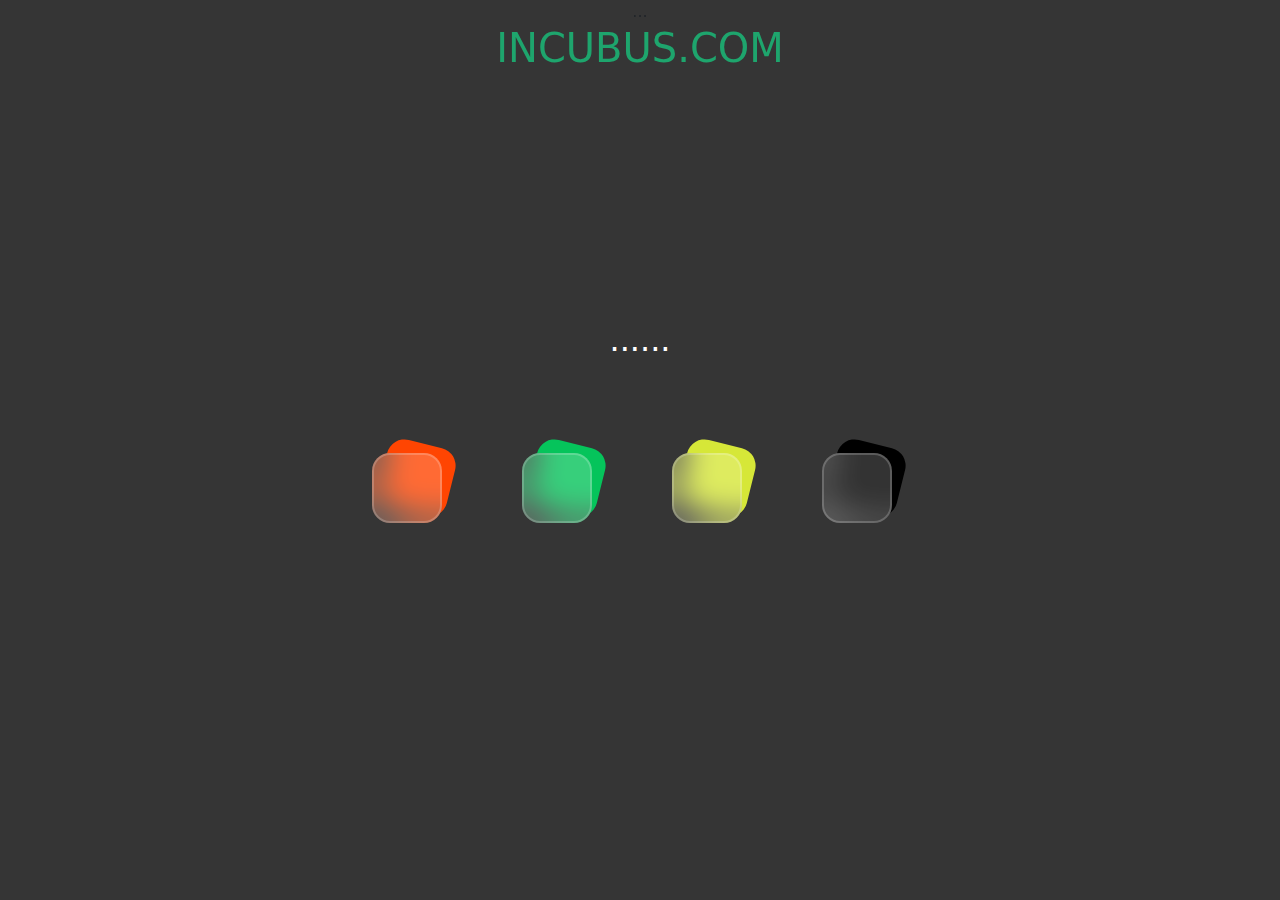
<file: Contact.html>
<!DOCTYPE html>
<html lang="en">
<head>
 <title></title>
 <meta charset="UTF-8">
            <meta http-equiv="X-UA-Compatible" content="IE=edge">
            <meta name="viewport" content="width=device-width, initial-scale=1.0">
            <title>INCUBUS</title>
            <link rel="stylesheet" href="./Content/css/bootstrap.min.css">
            <link rel="stylesheet" href="./Content/css/C.css">
            <link rel="icon" type="image/x-icon" href="Content/images/hell.png">
            <link rel="stylesheet" href="https://cdnjs.cloudflare.com/ajax/libs/font-awesome/6.1.2/css/all.min.css" integrity="sha512-1sCRPdkRXhBV2PBLUdRb4tMg1w2YPf37qatUFeS7zlBy7jJI8Lf4VHwWfZZfpXtYSLy85pkm9GaYVYMfw5BC1A==" crossorigin="anonymous" referrerpolicy="no-referrer" />   
</head>

<body>
        <div class="jumbotron text-center">
            <div class="container">
            <div class="incubus">
                <div class="row">
                    <div class="fixed-top">...
            <center> <h1><a href="index.html" class="incubus" >INCUBUS.COM</a>  </h1> </center>  
                    </div> 
                </div>
            </div>
        </div> 


<div id="icerik" class="container my-5 p-4">
    <div class="row">
        
            <h2 class="album">......</h2>
        
                <div class="container">
                    <div class="row justify-content-start my-3">
                    <div class="icons">
                    <div class="icon">
                        <div class="bg"></div>
                        <div class="glass">
                            <i class="fa-brands fa-instagram"></i>
                        </div>
                    </div>
                    <div class="icon">
                        <div class="bg"></div>
                        <div class="glass">
                            <i  class="fa-brands fa-whatsapp"></i>
                        </div>
                    </div>

                    <div class="icon">
                        <div class="bg"></div>
                        <div class="glass">
                            <i class="fa-brands fa-snapchat"></i>
                        </div>
                    </div>

                    <div class="icon">
                        <div class="bg"></div>
                        <div class="glass">
                            <i class="fa-brands fa-phone"></i>
                        </div>
                    </div> 
                    </ul>
                    </div>
                </div>
            </div>

</div>

<script src="./Content/js/bootstrap.bundle.min.js"></script>
</body>

</html>
</file>
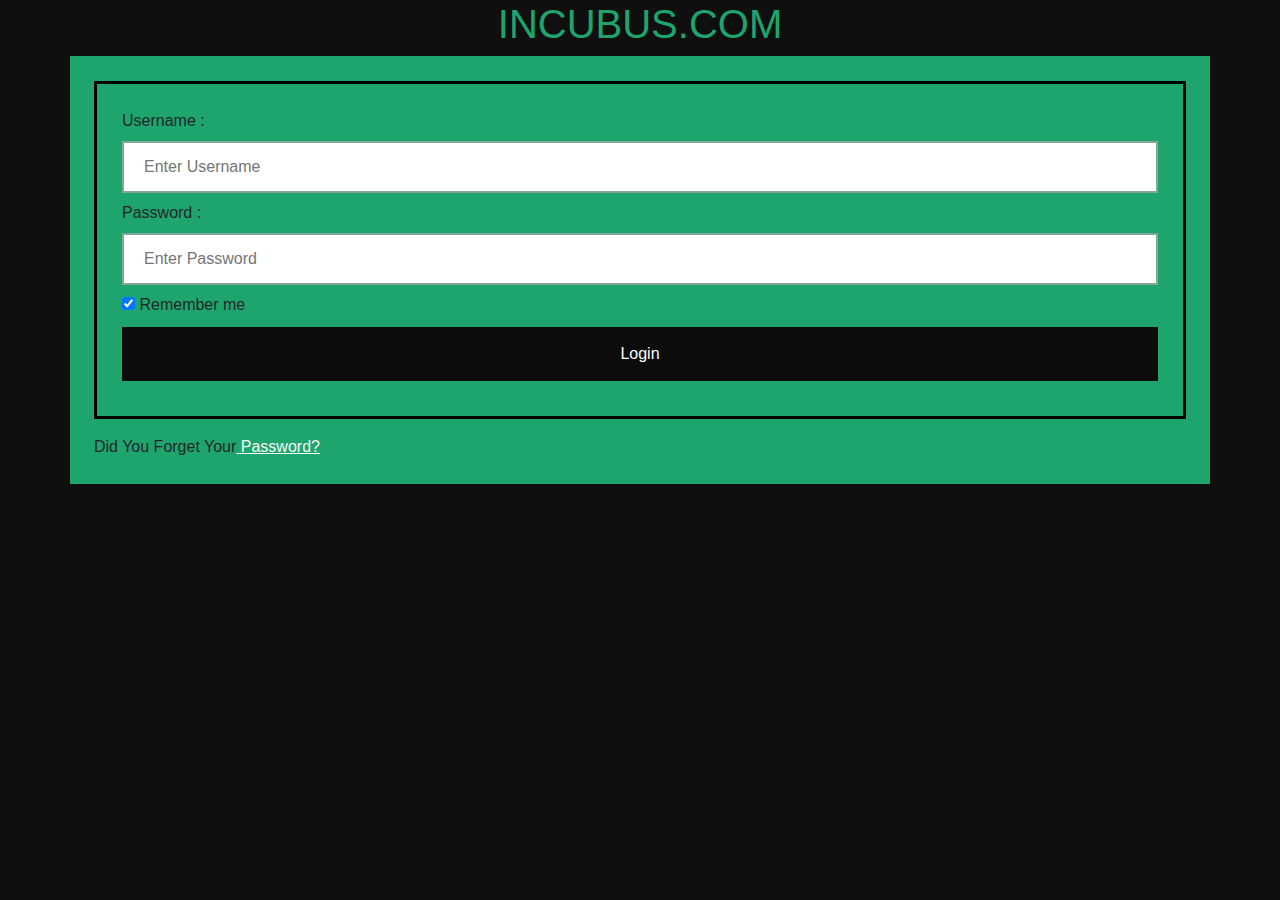
<file: Login.html>
<html>
    <html lang="en">
        <head>
            <meta charset="UTF-8">
            <meta http-equiv="X-UA-Compatible" content="IE=edge">
            <meta name="viewport" content="width=device-width, initial-scale=1.0">
            <title>Document</title>
            <link rel="stylesheet" href="./Content/css/bootstrap.min.css">
            <link rel="stylesheet" href="./Content/css/login.css">
            <link rel="icon" type="image/x-icon" href="Content/images/hell.png">
        </head>
      

           
         
        <div class="col-lg-12">
            <center> <h1><a href="index.html" class="incubus" >INCUBUS.COM</a>  </h1> </center>
        </div>

        <body>    
            <div class="container px-4">
                <div class="row gx-5">
                  <div class="col">
            <form>  
                <div class="container ">   
                    <label>Username : </label>   
                    <input type="text" placeholder="Enter Username" name="username" required>  
                    <label>Password : </label>   
                    <input type="password" placeholder="Enter Password" name="password" required>  
                    <input type="checkbox" checked="checked"> Remember me 
                    <button type="submit">Login</button>   
                        
          </div>
        </div>
      </div>
                     
                    Did You Forget Your<a href="Password.html" class="link-light"> Password? </a>   
                </div>   
            </form>   
            
    <script src="./Content/js/bootstrap.bundle.min.js"></script>  
        </body>     
        </html>
</file>
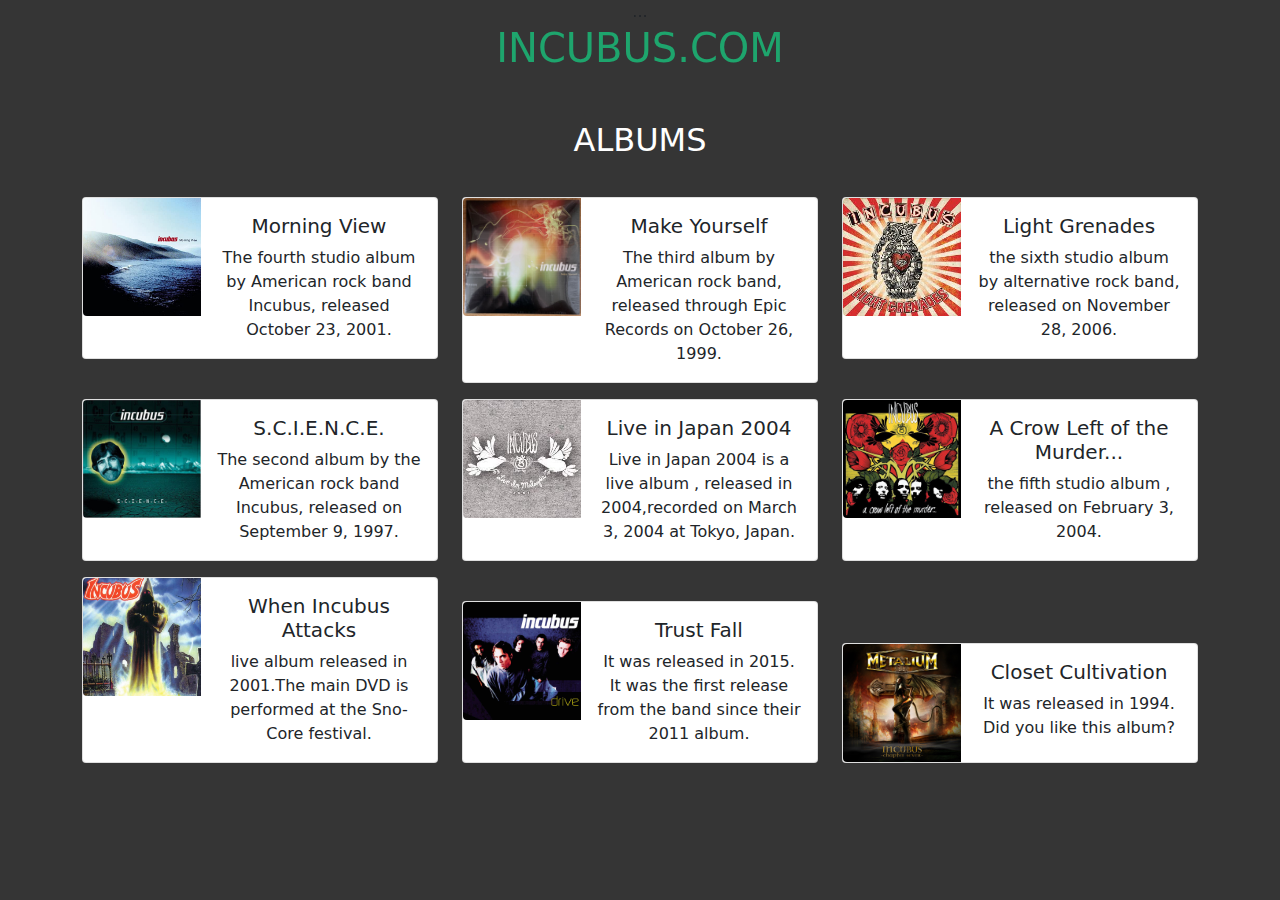
<file: News.html>
<!DOCTYPE html>
<html lang="en">
<head>
 <title></title>
 <meta charset="UTF-8">
            <meta http-equiv="X-UA-Compatible" content="IE=edge">
            <meta name="viewport" content="width=device-width, initial-scale=1.0">
            <title>INCUBUS</title>
            <link rel="stylesheet" href="./Content/css/bootstrap.min.css">
            <link rel="stylesheet" href="./Content/css/C.css">
            <link rel="icon" type="image/x-icon" href="Content/images/hell.png">
            <link rel="stylesheet" href="https://cdnjs.cloudflare.com/ajax/libs/font-awesome/6.1.2/css/all.min.css" integrity="sha512-1sCRPdkRXhBV2PBLUdRb4tMg1w2YPf37qatUFeS7zlBy7jJI8Lf4VHwWfZZfpXtYSLy85pkm9GaYVYMfw5BC1A==" crossorigin="anonymous" referrerpolicy="no-referrer" />   
</head>

<body>
  <div class="jumbotron text-center">
    <div class="container">
    <div class="incubus">
        <div class="row">
            <div class="fixed-top">...
    <center> <h1><a href="index.html" class="incubus" >INCUBUS.COM</a>  </h1> </center>  
            </div> 
        </div>
    </div>
</div> 
<h2 class="album">ALBUMS</h2>

    <div class="container">
        <div class="row align-items-start">
          <div class="col">
            <div class="card mb-3" style="max-width: 540px;">
                <div class="row g-0">
                  <div class="col-md-4">
                    <img src="Content/images/819TjzkCYZL._AC_SY450_.jpg" class="img-fluid rounded-start" alt="...">
                  </div>
                  <div class="col-md-8">
                    <div class="card-body">
                      <h5 class="card-title">Morning View</h5>
                      <p class="card-text">The fourth studio album by American rock band Incubus, released October 23, 2001.</p>

                    </div>
                  </div>
                </div>
              </div>
          </div>
          <div class="col">
            <div class="card mb-3" style="max-width: 540px;">
                <div class="row g-0">
                  <div class="col-md-4">
                    <img src="Content/images/bnew__incubus__make_yourself_2_1618303708_519b7c28.jpg" class="img-fluid rounded-start" alt="...">
                  </div>
                  <div class="col-md-8">
                    <div class="card-body">
                      <h5 class="card-title">Make Yourself</h5>
                      <p class="card-text">The third  album by American rock band, released through Epic Records on October 26, 1999.</p>

                    </div>
                  </div>
                </div>
              </div>
          </div>
          <div class="col">
            <div class="card mb-3" style="max-width: 540px;">
                <div class="row g-0">
                  <div class="col-md-4">
                    <img src="Content/images/download.jfif" class="img-fluid rounded-start" alt="...">
                  </div>
                  <div class="col-md-8">
                    <div class="card-body">
                      <h5 class="card-title">Light Grenades</h5>
                      <p class="card-text">the sixth studio album by alternative rock band, released on November 28, 2006.</p>

                    </div>
                  </div>
                </div>
              </div>
          </div>
        </div>
        <div class="row align-items-center">
          <div class="col">
            <div class="card mb-3" style="max-width: 540px;">
                <div class="row g-0">
                  <div class="col-md-4">
                    <img src="Content/images/Incubus_Science.jpg" class="img-fluid rounded-start" alt="...">
                  </div>
                  <div class="col-md-8">
                    <div class="card-body">
                      <h5 class="card-title">S.C.I.E.N.C.E.</h5>
                      <p class="card-text">The second album by the American rock band Incubus, released on September 9, 1997.</p>
                    </div>
                  </div>
                </div>
              </div>
          </div>
          <div class="col">
            <div class="card mb-3" style="max-width: 540px;">
                <div class="row g-0">
                  <div class="col-md-4">
                    <img src="Content/images/images.png" class="img-fluid rounded-start" alt="...">
                  </div>
                  <div class="col-md-8">
                    <div class="card-body">
                      <h5 class="card-title">Live in Japan 2004</h5>
                      <p class="card-text">Live in Japan 2004 is a live album , released in 2004,recorded on March 3, 2004 at Tokyo, Japan.</p>
                    </div>
                  </div>
                </div>
              </div>
          </div>
          <div class="col">
            <div class="card mb-3" style="max-width: 540px;">
                <div class="row g-0">
                  <div class="col-md-4">
                    <img src="Content/images/ACrowLeftoftheMurderIncubus.jpg" class="img-fluid rounded-start" alt="...">
                  </div>
                  <div class="col-md-8">
                    <div class="card-body">
                      <h5 class="card-title">A Crow Left of the Murder...</h5>
                      <p class="card-text">the fifth studio album , released on February 3, 2004.</p>
                    </div>
                  </div>
                </div>
              </div>
          </div>
        </div>
        <div class="row align-items-end">
          <div class="col">
            <div class="card mb-3" style="max-width: 540px;">
                <div class="row g-0">
                  <div class="col-md-4">
                    <img src="Content/images/1605270.jpg" class="img-fluid rounded-start" alt="...">
                  </div>
                  <div class="col-md-8">
                    <div class="card-body">
                      <h5 class="card-title">When Incubus Attacks</h5>
                      <p class="card-text">live album released in 2001.The main DVD is  performed at the Sno-Core festival. </p>
                    </div>
                  </div>
                </div>
              </div>
          </div>
          <div class="col">
            <div class="card mb-3" style="max-width: 540px;">
                <div class="row g-0">
                  <div class="col-md-4">
                    <img src="Content/images/13ab.png" class="img-fluid rounded-start" alt="...">
                  </div>
                  <div class="col-md-8">
                    <div class="card-body">
                      <h5 class="card-title">Trust Fall</h5>
                      <p class="card-text">It was released in 2015. It was the first release from the band since their 2011 album.</p>
                    </div>
                  </div>
                </div>
              </div>
          </div>
          <div class="col">
            <div class="card mb-3" style="max-width: 540px;">
                <div class="row g-0">
                  <div class="col-md-4">
                    <img src="Content/images/1200x1200bf-60.jpg" class="img-fluid rounded-start" alt="...">
                  </div>
                  <div class="col-md-8">
                    <div class="card-body">
                      <h5 class="card-title">Closet Cultivation</h5>
                      <p class="card-text">It was released in 1994. Did you like this album?</p>
                    </div>
                  </div>
                </div>
              </div>
          </div>
        </div>
      </div>






    <script src="./Content/js/bootstrap.bundle.min.js"></script>

</body>
</file>
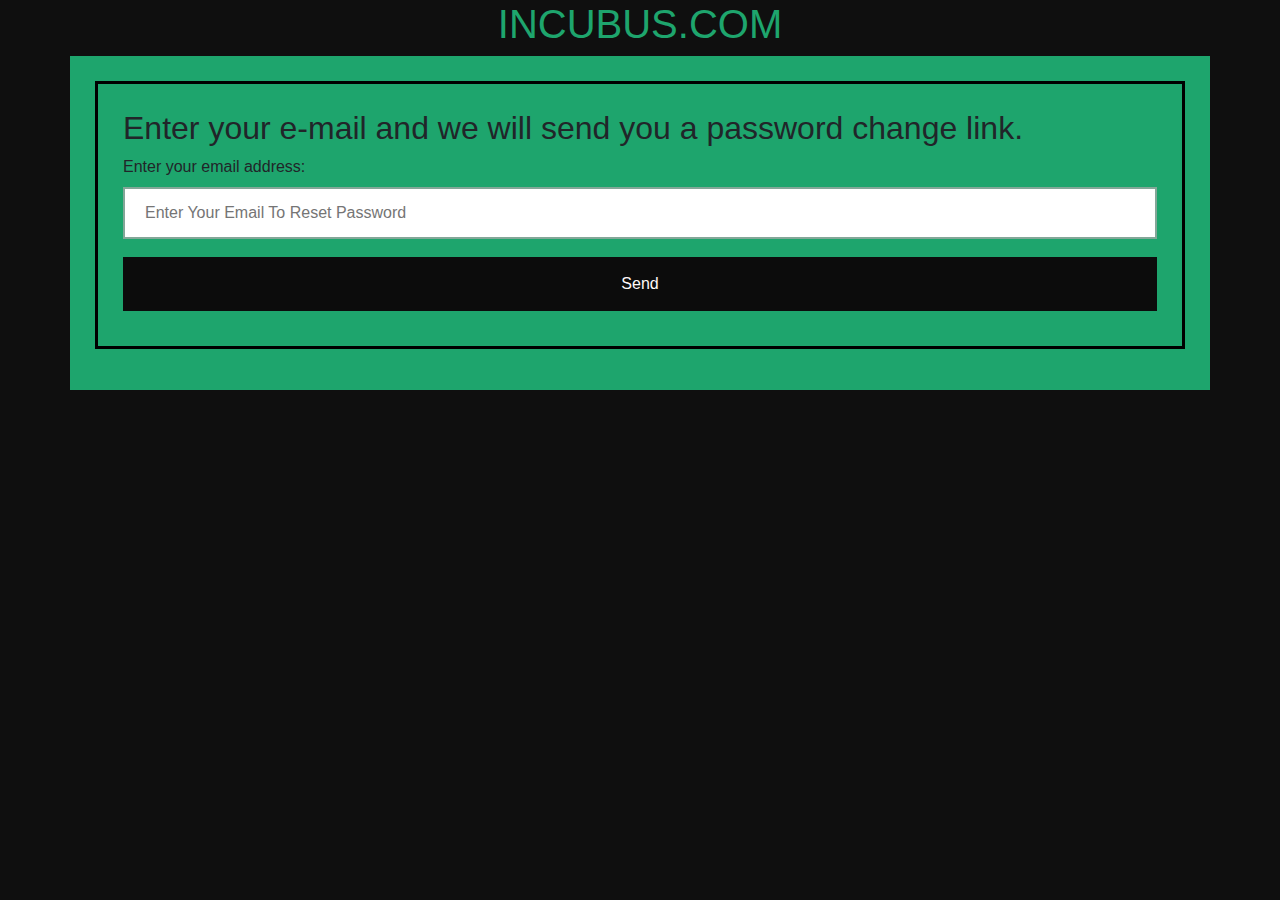
<file: Password.html>
<html>
    <html lang="en">
        <head>
            <meta charset="UTF-8">
            <meta http-equiv="X-UA-Compatible" content="IE=edge">
            <meta name="viewport" content="width=device-width, initial-scale=1.0">
            <title>Document</title>
            <link rel="stylesheet" href="./Content/css/bootstrap.min.css">
            <link rel="stylesheet" href="./Content/css/login.css">
            <link rel="icon" type="image/x-icon" href="Content/images/hell.png">
        </head>
      

           
         
        <div class="col-lg-12">
            <center> <h1><a href="index.html" class="incubus" >INCUBUS.COM</a>  </h1> </center>
        </div>

        <body>    
            <div class="container">
                <div class="row gx-5">
                  <div class="col">
            <form>  
                <div class="container ">   
                    <h2> Enter your e-mail and we will send you a password change link.</h2>
                    <label>Enter your email address: </label>
                       
                    <input type="text" placeholder="Enter Your Email To Reset Password" name="username" required>  
                    <button type="submit">Send </button>   
                        
                </div>
            </form>   
            
    <script src="./Content/js/bootstrap.bundle.min.js"></script>  
        </body>     
        </html>
</file>
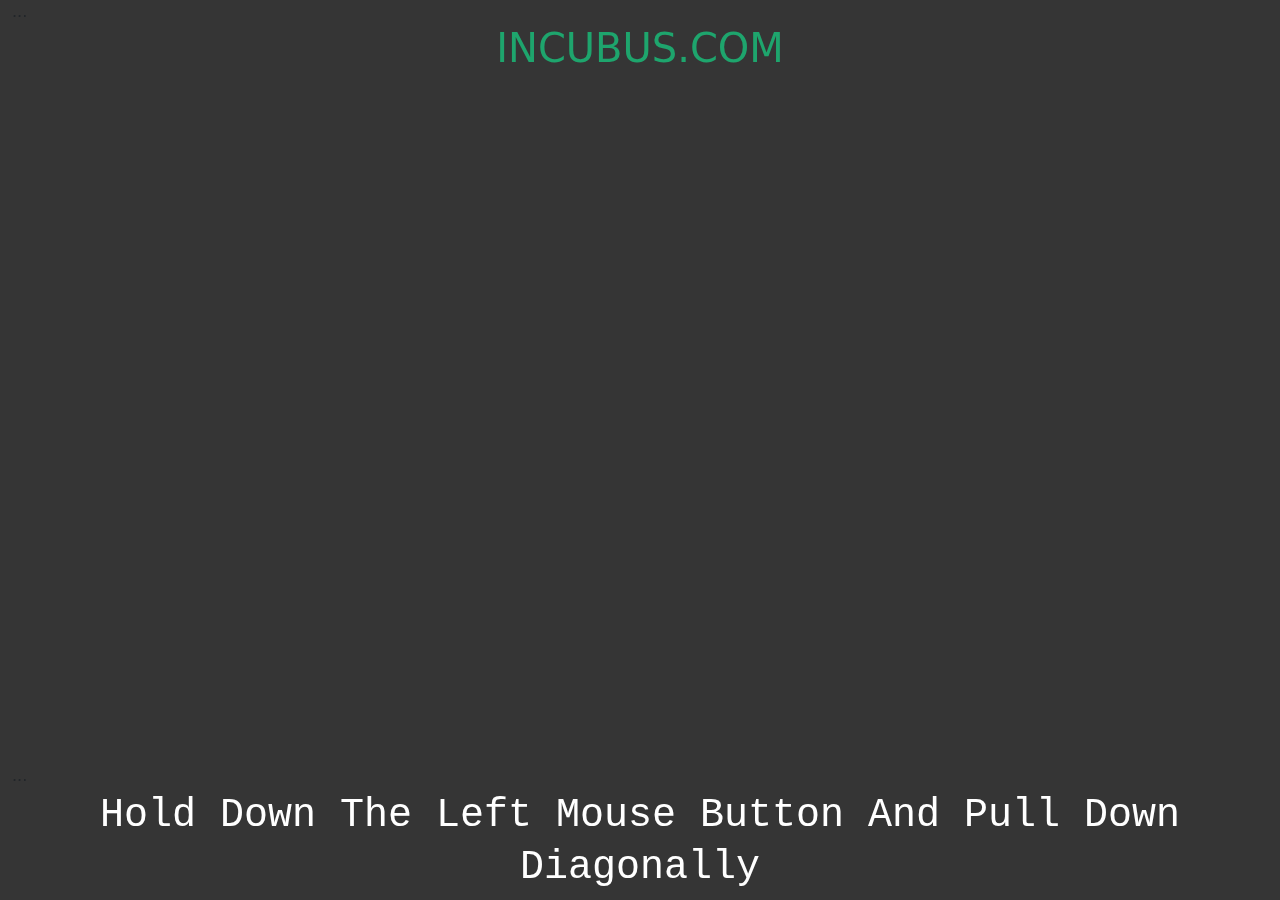
<file: Privacy.html>
<!DOCTYPE html>
<html lang="en">
<head>
 <title></title>
 <meta charset="UTF-8">
            <meta http-equiv="X-UA-Compatible" content="IE=edge">
            <meta name="viewport" content="width=device-width, initial-scale=1.0">
            <title>INCUBUS</title>
            <link rel="stylesheet" href="./Content/css/bootstrap.min.css">
            <link rel="stylesheet" href="./Content/css/C.css">
            <link rel="icon" type="image/x-icon" href="Content/images/hell.png">
            <link rel="stylesheet" href="https://cdnjs.cloudflare.com/ajax/libs/font-awesome/6.1.2/css/all.min.css" integrity="sha512-1sCRPdkRXhBV2PBLUdRb4tMg1w2YPf37qatUFeS7zlBy7jJI8Lf4VHwWfZZfpXtYSLy85pkm9GaYVYMfw5BC1A==" crossorigin="anonymous" referrerpolicy="no-referrer" />   
</head>

<body>
    
    <div class="row">
        <div class="fixed-top">...
<center> <h1><a href="index.html" class="incubus" >INCUBUS.COM</a>  </h1> </center>  
        </div> 
    </div>
    <div class="row">
        <div class="fixed-bottom">...
    <h1 class="explanation">
        <center><font face="Courier"> Hold Down The Left Mouse Button And Pull Down Diagonally</font> </center>
    </h1>
    </div>
    <div class="container-lg">
        <div class="row">
            <div class="col">
                <div class="w-100 p-5">
                    <p class="privacy"> 
        INCUBUS's terms state that the service can collect personal data such as a user's email address, 
        birth date, gender, postal code, and country, as well as voice data. 
        Through the use of INCUBUS the service may collect a user's personal data such as what songs they have played and what playlists they have created. 
        The terms state users can ask to ,share personal data (like their email address) with artists or record labels,
        or other partners who may want to directly send users news or promotional offers, but a user can also revoke that consent at any time. In addition, 
        the terms state INCUBUS may share personal data with certain marketing and advertising partners to send users promotional communications about INCUBUS.
        The terms state INCUBUS may also share personal data in a pseudonymized format with marketing partners who help INCUBUS with promotional efforts and with 
        advertisers that allow them to offer a free service.
        The terms also state INCUBUS receives personal data about a user and their activity from third parties, 
        including advertisers and partners they work with in order to provide targeted advertisements on the INCUBUS service. Lastly,
        INCUBUS may allow their business partners to use cookies or other similar technologies ,
        on or outside the INCUBUS service for collecting information about a user's online activities over time and across different websites, 
        applications, and/or devices.  
                </p>
                </div>
            </div>
        </div>

</body>
</file>
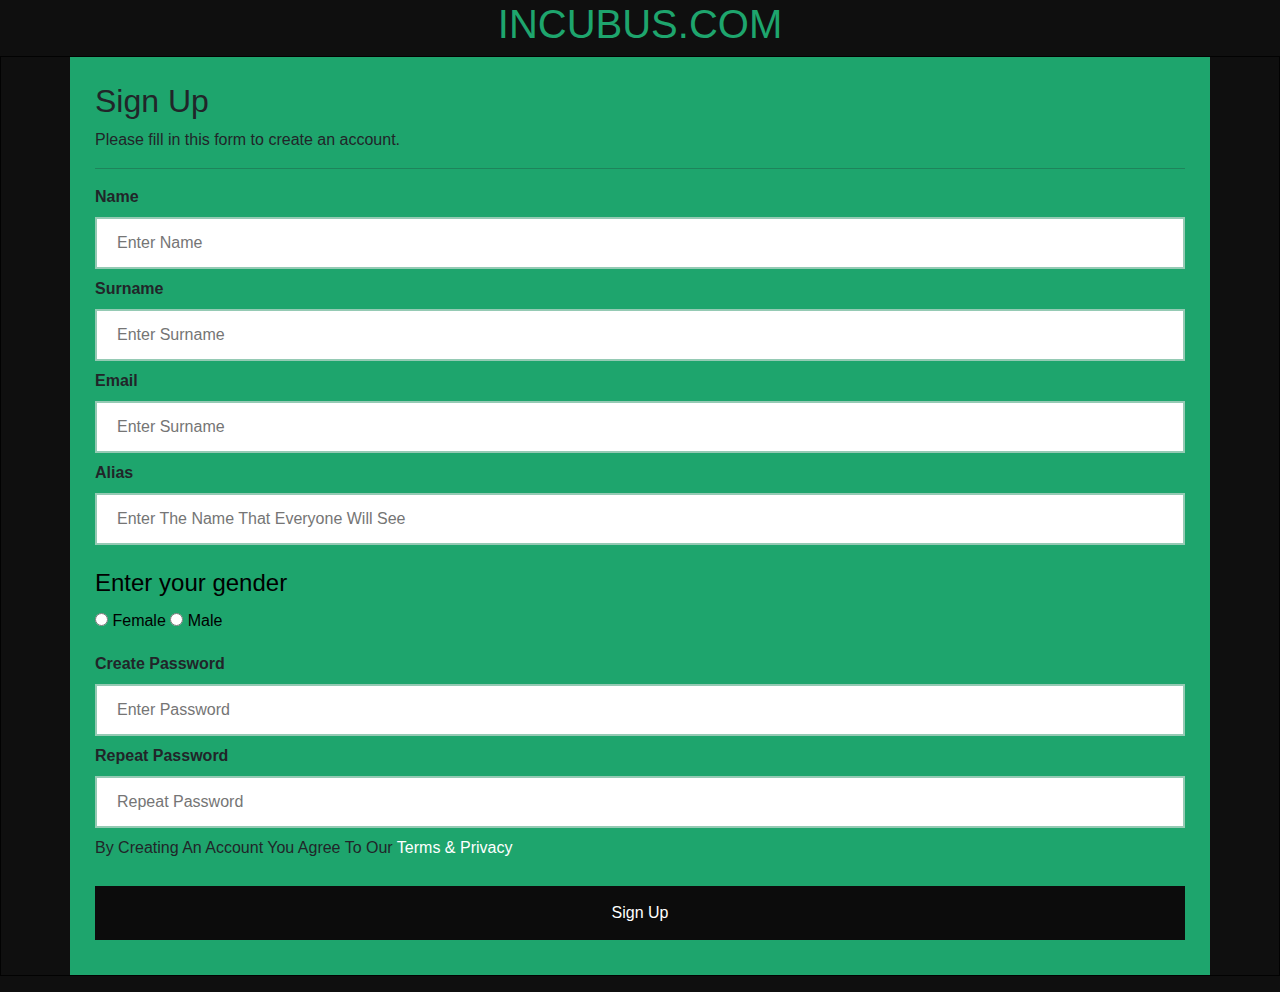
<file: Signup.html>
<html>
    <html lang="en">
        <head>
            <meta charset="UTF-8">
            <meta http-equiv="X-UA-Compatible" content="IE=edge">
            <meta name="viewport" content="width=device-width, initial-scale=1.0">
            <title>INCUBUS</title>
            <link rel="stylesheet" href="./Content/css/bootstrap.min.css">
            <link rel="stylesheet" href="./Content/css/signup.css">
            <link rel="icon" type="image/x-icon" href="Content/images/hell.png">
        </head>

  
        <div class="col-lg-12">
          <center> <h1><a href="index.html" class="incubus" >INCUBUS.COM</a>  </h1> </center>
        </div>

        <form action="action_page.php" style="border:1px solid rgb(2, 2, 2)">
            <div class="container">
              
                                <h2 >Sign Up</h2>
            <p>Please fill in this form to create an account.</p>
            <hr>
          <div class="col"></div>
            <label for="name"><b>Name</b></label>
            <input type="text" placeholder="Enter Name" name="name" required>

            <label for="surname"><b>Surname</b></label>
            <input class="surname"type="text" placeholder="Enter Surname" name="surname" required>
             
            <label for="email"><b>Email</b></label>
            <input type="text" placeholder="Enter Surname" name="surname" required>
            
            <label for="alias"><b>Alias</b></label>
            <input type="text" placeholder="Enter The Name That Everyone Will See" name="alias" required>
              
            <form>
                <fieldset >
                  <legend>Enter your gender</legend>
                  <div>
                    <input type="radio" id="contactChoice1" name="contact" value="email" />
                    <label for="contactChoice1">Female</label>
              
                    <input type="radio" id="contactChoice2" name="contact" value="phone" />
                    <label for="contactChoice2">Male</label>
                  </div>
                </fieldset>
              
            </form>
              <label for="psw"><b>Create Password</b></label>
              <input type="password" placeholder="Enter Password" name="psw" required>
          
              <label for="psw-repeat"><b>Repeat Password</b></label>
              <input type="password" placeholder="Repeat Password" name="psw-repeat" required>
        
              <p>By Creating An Account You Agree To Our <a class="Terms" href="Privacy.html">Terms & Privacy</a></p>
          
              <div class="clearfix">
                
                <button type="submit" class="signupbtn">Sign Up</button>
                
              </div>
            </div>
            
            
          </form>
</file>
<file: Content/css/C.css>
* {
    margin: 0;
    padding: 0;
    box-sizing: border-box;
}

body {
    height: 100vh;
    display: flex;
    align-items: center;
    justify-content: center;
    background: #353535;
}

.icons {
    display: flex;
    flex-wrap: wrap;
    padding: 0% 5%;
}

.icons .icon {
    cursor: pointer;
    position: relative;
    width: 70px;
    height: 70px;
    margin: 40px;
    transition: .3s ease-out;
}

.icons .icon:hover {
    scale: 1.15;
}

.icons .icon .bg {
    position: absolute;
    top: -10px;
    right: -10px;
    width: 100%;
    height: 100%;
    border-radius: 18px;
    transform: rotate(14deg);
    transition: .3s ease-out;
}

.icons .icon:hover .bg {
    transform: rotate(24deg);
}

.icons .icon:nth-child(1) .bg {
    background: #ff4502;
}

.icons .icon:nth-child(2) .bg {
    background: #05c45b;
}

.icons .icon:nth-child(3) .bg {
    background: #d6e738;
}

.icons .icon:nth-child(4) .bg {
    background: black;
}


.icons .icon .glass {
    width: 100%;
    height: 100%;
    display: grid;
    place-items: center;
    backdrop-filter: blur(15px);
    background: rgba(255, 255, 255, .2);
    border: 2px solid rgba(255, 255, 255, .2);
    border-radius: 18px;
}

.icons .icon i {
    font-size: 36px;
    background: linear-gradient(
        45deg,
        rgba(255, 255, 255, 3),
        rgba(255, 255, 255, 0.938)
    );
    -webkit-background-clip:text;
    -webkit-text-fill-color: transparent;
}

a.incubus {
    text-decoration:none;
    color:rgb(30, 165, 109);   
    
 }


 p.privacy{color:  #353535;}
 h1.explanation{color: white;}

 h2.album{
    color: white;
    padding-bottom: 30px;
 }
</file>
<file: Content/css/login.css>
Body {  
    font-family: Calibri, Helvetica, sans-serif;  
    background-color: rgb(15, 15, 15);  
  }  
  button {   
         background-color: #0c0c0c;   
         width: 100%;  
          color: rgb(255, 249, 249);   
          padding: 15px;   
          margin: 10px 0px;   
          border: none;   
          cursor: pointer;   
           }   
   form {   
          border: 3px solid #000000;   
      }   
   input[type=text], input[type=password] {   
          width: 100%;   
          margin: 8px 0;  
          padding: 12px 20px;   
          display: inline-block;   
          border: 2px solid rgb(131, 167, 152);   
          box-sizing: border-box;   
      }  
   button:hover {   
          opacity: 0.7;   
      }   
    .cancelbtn {   
          width: auto;   
          padding: 10px 18px;  
          margin: 10px 5px;  
      }   
          
       
   .container {   
          padding: 25px;   
          background-color: rgb(30, 165, 109);  
      }   

      a.incubus {
        text-decoration:none;
        color:rgb(30, 165, 109);   
     }
     a.forgot {
        text-decoration:none;
        color:rgb(255, 255, 255);   
     }
</file>
<file: Content/css/signup.css>
Body {  
    font-family: Calibri, Helvetica, sans-serif;  
    background-color: rgb(15, 15, 15);  
  }  
  button {   
         background-color: #0c0c0c;   
         width: 100%;  
          color: rgb(255, 255, 255);   
          padding: 15px;   
          margin: 10px 0px;   
          border: none;   
          cursor: pointer;   
           }   
   form {   
          border: 3px solid #000000;   
      }   
   input[type=text], input[type=password] {   
          width: 100%;   
          margin: 8px 0;  
          padding: 12px 20px;   
          display: inline-block;   
          border: 2px solid rgb(149, 202, 180);   
          box-sizing: border-box;   
      }  
   button:hover {   
          opacity: 0.7;   
      }   
    .cancelbtn {   
          width: auto;   
          padding: 10px 18px;  
          margin: 10px 5px;  
      }   
          
       
   .container {   
          padding: 25px;   
          background-color: rgb(30, 165, 109);  
      }   

      a.incubus {
        text-decoration:none;
        color:rgb(30, 165, 109);   
     }
     
     fieldset{
        border: black; 
        
        color: #000000;
        padding-bottom: 19;
        padding-top: 12;
        max-width:500px;
       }
     a.Terms {
        text-decoration:none;
        color:rgb(255, 255, 255);   
     }

 h2.orta{
    text-align: center;
    font-family:'Times New Roman', Times, serif ;
 }
</file>
